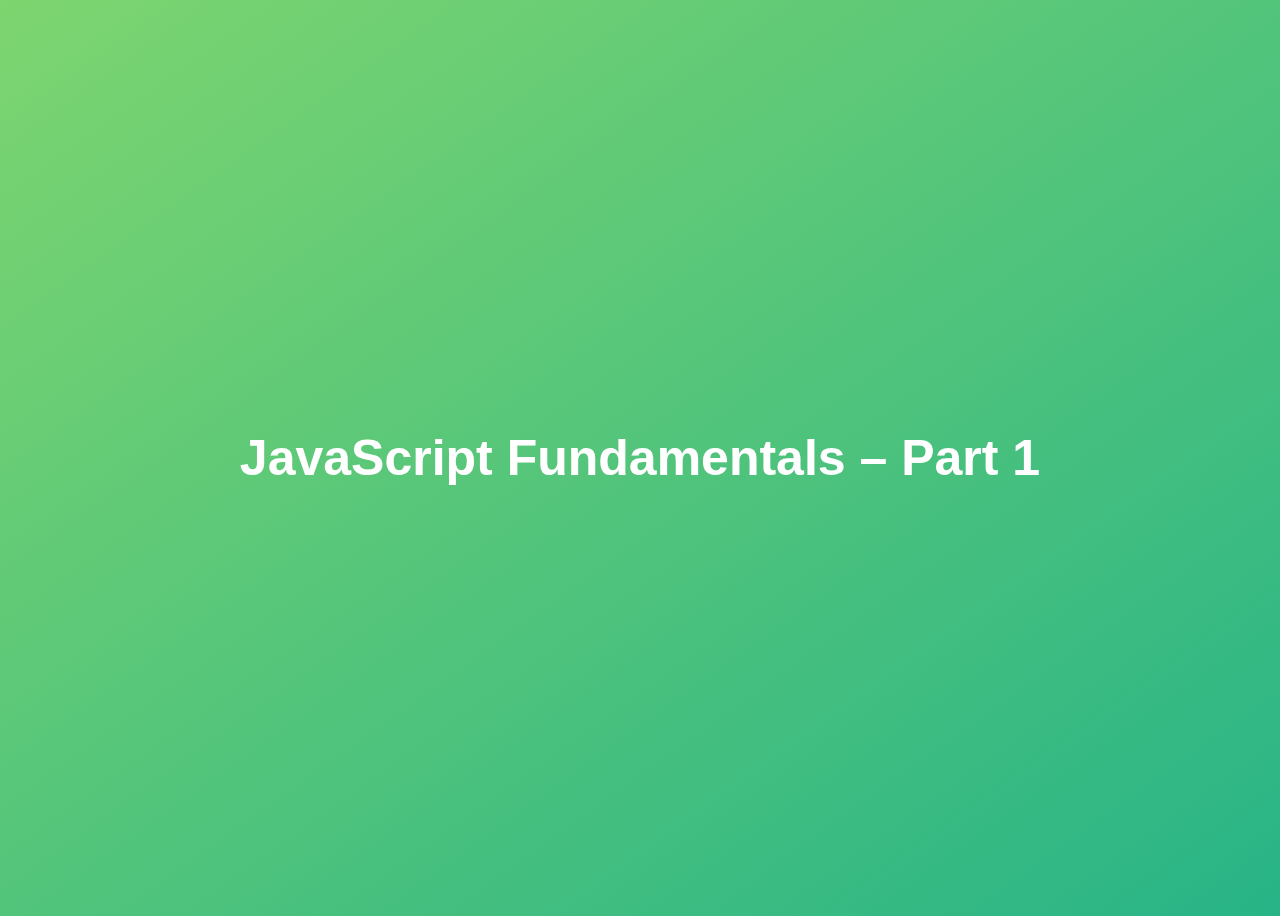
<file: 01-Fundamentals-Part-1/index.html>
<!DOCTYPE html>
<html lang="en">
  <head>
    <meta charset="UTF-8" />
    <meta name="viewport" content="width=device-width, initial-scale=1.0" />
    <meta http-equiv="X-UA-Compatible" content="ie=edge" />
    <title>JavaScript Fundamentals – Part 1</title>
    <style>
      body {
        height: 100vh;
        display: flex;
        align-items: center;
        background: linear-gradient(to top left, #28b487, #7dd56f);
      }
      h1 {
        font-family: sans-serif;
        font-size: 50px;
        line-height: 1.3;
        width: 100%;
        padding: 30px;
        text-align: center;
        color: white;
      }
    </style>

  </head>
  <body>
    <h1>JavaScript Fundamentals – Part 1</h1>

    <script src="script.js"></script>
  </body>
</html>
</file>
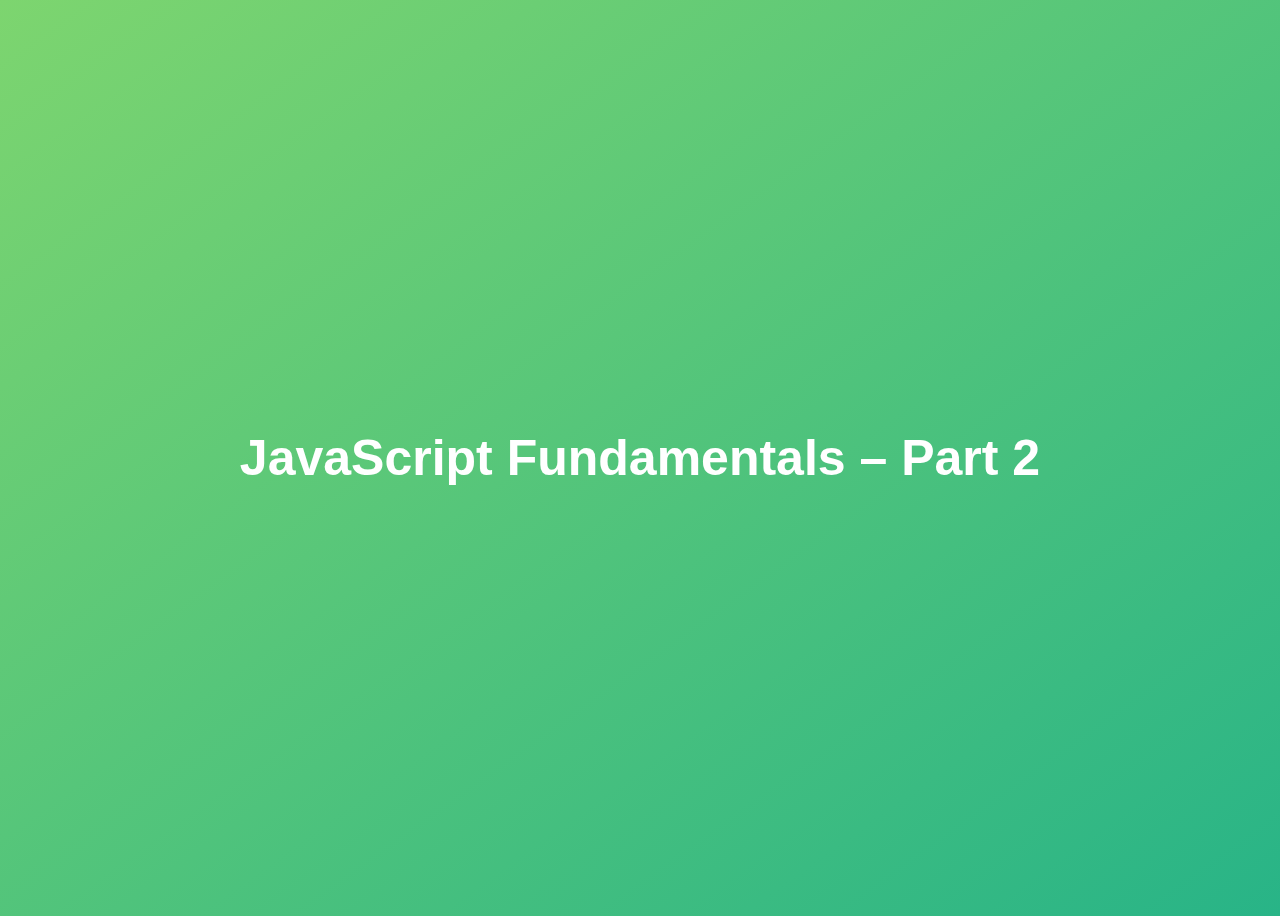
<file: 02-Fundamentals-Part-2/index.html>
<!DOCTYPE html>
<html lang="en">
  <head>
    <meta charset="UTF-8" />
    <meta name="viewport" content="width=device-width, initial-scale=1.0" />
    <meta http-equiv="X-UA-Compatible" content="ie=edge" />
    <title>JavaScript Fundamentals – Part 2</title>
    <style>
      body {
        height: 100vh;
        display: flex;
        align-items: center;
        background: linear-gradient(to top left, #28b487, #7dd56f);
      }
      h1 {
        font-family: sans-serif;
        font-size: 50px;
        line-height: 1.3;
        width: 100%;
        padding: 30px;
        text-align: center;
        color: white;
      }
    </style>
  </head>
  <body>
    <h1>JavaScript Fundamentals – Part 2</h1>
    <script src="script.js"></script>
  </body>
</html>
</file>
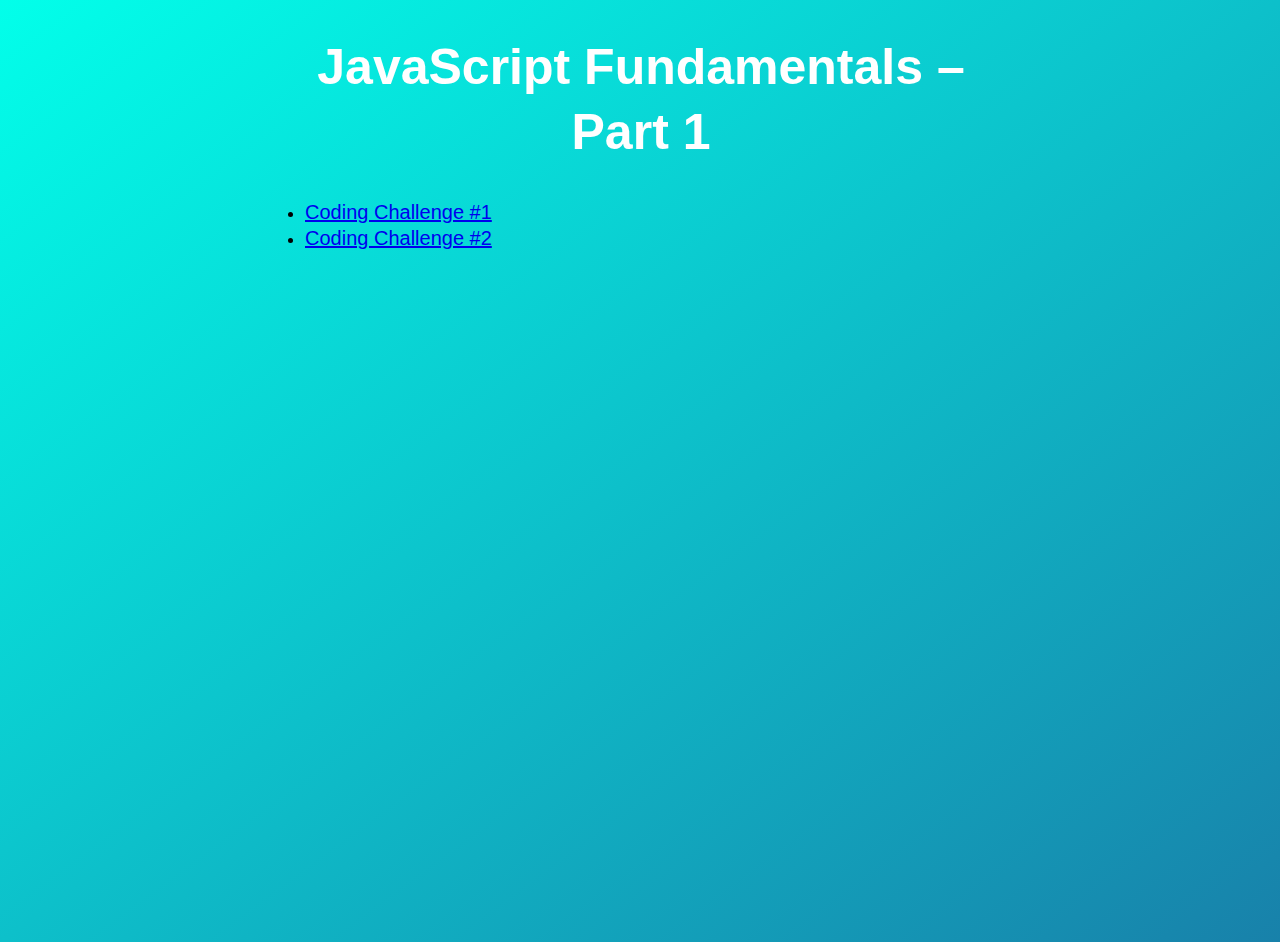
<file: Challenges/index.html>
<!DOCTYPE html>
<html lang="en">
  <head>
    <meta charset="UTF-8" />
    <meta name="viewport" content="width=device-width, initial-scale=1.0" />
    <meta http-equiv="X-UA-Compatible" content="ie=edge" />
    <title>JavaScript Fundamentals – Part 1</title>
    <style>
      body {
        height: 100vh;
        padding-left: 20%;
        padding-right: 20%;
        align-items: center;
        font-family:'Gill Sans', 'Gill Sans MT', Calibri, 'Trebuchet MS', sans-serif;
        background: linear-gradient(to top left, #1881aa, #02ffea);
      }
      h1 {
        font-family: sans-serif;
        font-size: 50px;
        line-height: 1.3;
        width: 100%;
        padding: 1px;
        text-align: center;
        color: white;
      }

      a {
        font-size: 20px;
        line-height: 1.3;
        width: 100%;
        padding: 1px;
        text-align: center;
      }
    </style>

  </head>
  <body>
    <h1>JavaScript Fundamentals – Part 1</h1>
    <ul>
      <li><a href="challenge1.html">Coding Challenge #1 </a></li>
      <li><a href="challenge2.html">Coding Challenge #2 </a></li>
    </ul>
    
  </body>
</html>
</file>
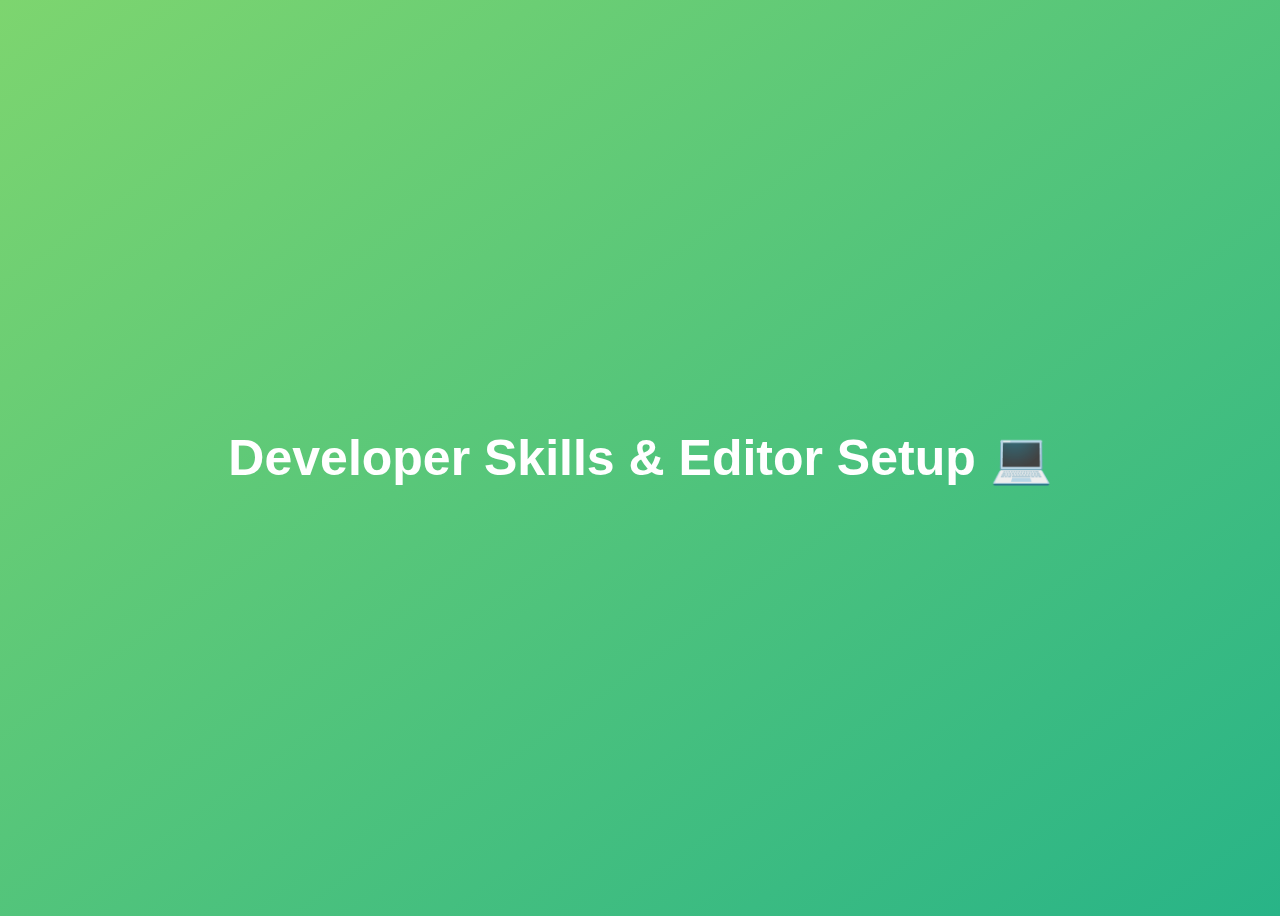
<file: Developer-Skills/index.html>
<!DOCTYPE html>
<html lang="en">
  <head>
    <meta charset="UTF-8" />
    <meta name="viewport" content="width=device-width, initial-scale=1.0" />
    <meta http-equiv="X-UA-Compatible" content="ie=edge" />
    <title>JavaScript Fundamentals – Part 1</title>
    <style>
      body {
        height: 100vh;
        display: flex;
        align-items: center;
        background: linear-gradient(to top left, #28b487, #7dd56f);
      }
      h1 {
        font-family: sans-serif;
        font-size: 50px;
        line-height: 1.3;
        width: 100%;
        padding: 30px;
        text-align: center;
        color: white;
      }
    </style>
  </head>
  <body>
    <h1>Developer Skills & Editor Setup 💻</h1>

    <script src="script.js"></script>
  </body>
</html>
</file>
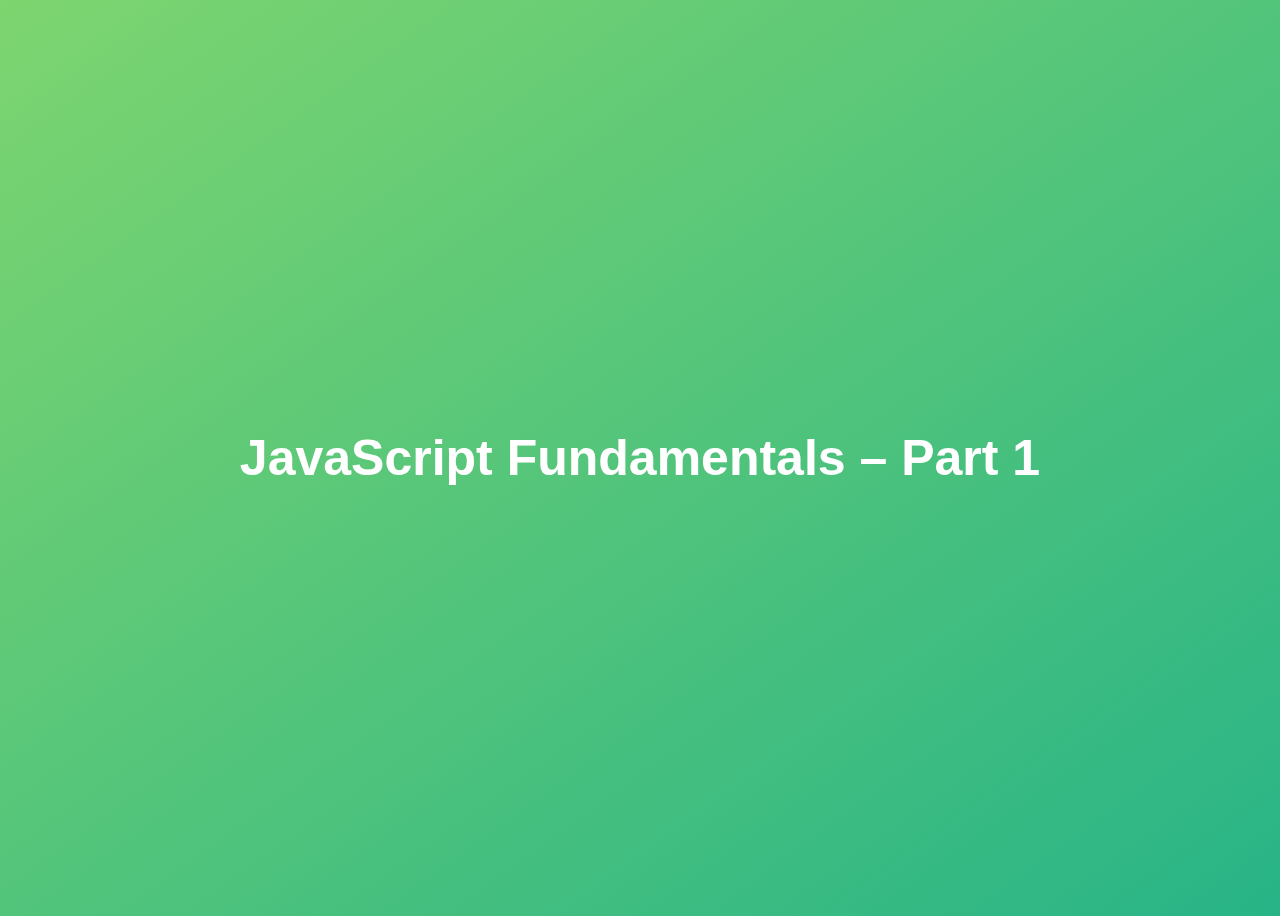
<file: complete-javascript-course-master/complete-javascript-course-master/01-Fundamentals-Part-1/final/index.html>
<!DOCTYPE html>
<html lang="en">
  <head>
    <meta charset="UTF-8" />
    <meta name="viewport" content="width=device-width, initial-scale=1.0" />
    <meta http-equiv="X-UA-Compatible" content="ie=edge" />
    <title>JavaScript Fundamentals – Part 1</title>
    <style>
      body {
        height: 100vh;
        display: flex;
        align-items: center;
        background: linear-gradient(to top left, #28b487, #7dd56f);
      }
      h1 {
        font-family: sans-serif;
        font-size: 50px;
        line-height: 1.3;
        width: 100%;
        padding: 30px;
        text-align: center;
        color: white;
      }
    </style>
  </head>
  <body>
    <h1>JavaScript Fundamentals – Part 1</h1>

    <script src="script.js"></script>
  </body>
</html>
</file>
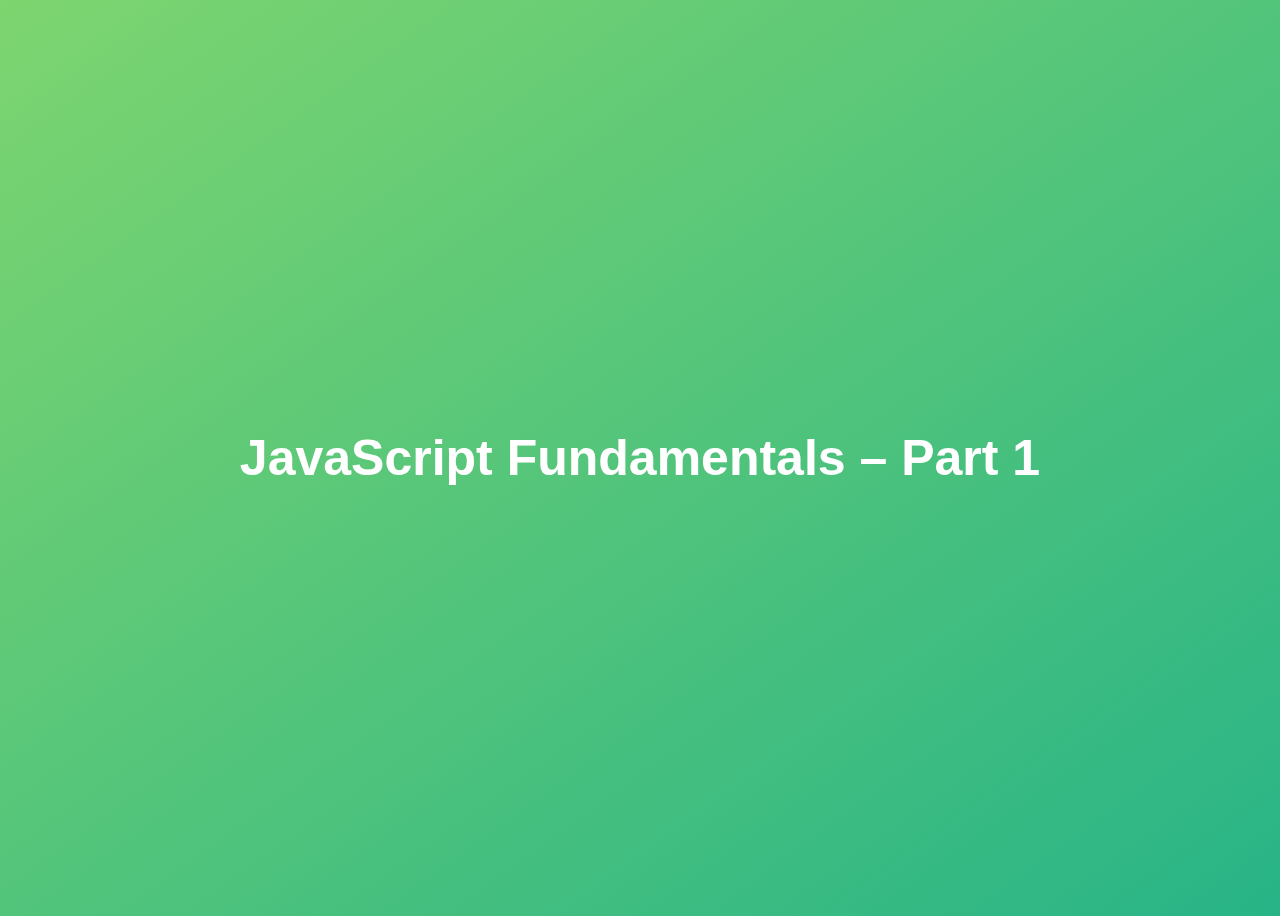
<file: complete-javascript-course-master/complete-javascript-course-master/01-Fundamentals-Part-1/starter/index.html>
<!DOCTYPE html>
<html lang="en">
  <head>
    <meta charset="UTF-8" />
    <meta name="viewport" content="width=device-width, initial-scale=1.0" />
    <meta http-equiv="X-UA-Compatible" content="ie=edge" />
    <title>JavaScript Fundamentals – Part 1</title>
    <style>
      body {
        height: 100vh;
        display: flex;
        align-items: center;
        background: linear-gradient(to top left, #28b487, #7dd56f);
      }
      h1 {
        font-family: sans-serif;
        font-size: 50px;
        line-height: 1.3;
        width: 100%;
        padding: 30px;
        text-align: center;
        color: white;
      }
    </style>
  </head>
  <body>
    <h1>JavaScript Fundamentals – Part 1</h1>
  </body>
</html>
</file>
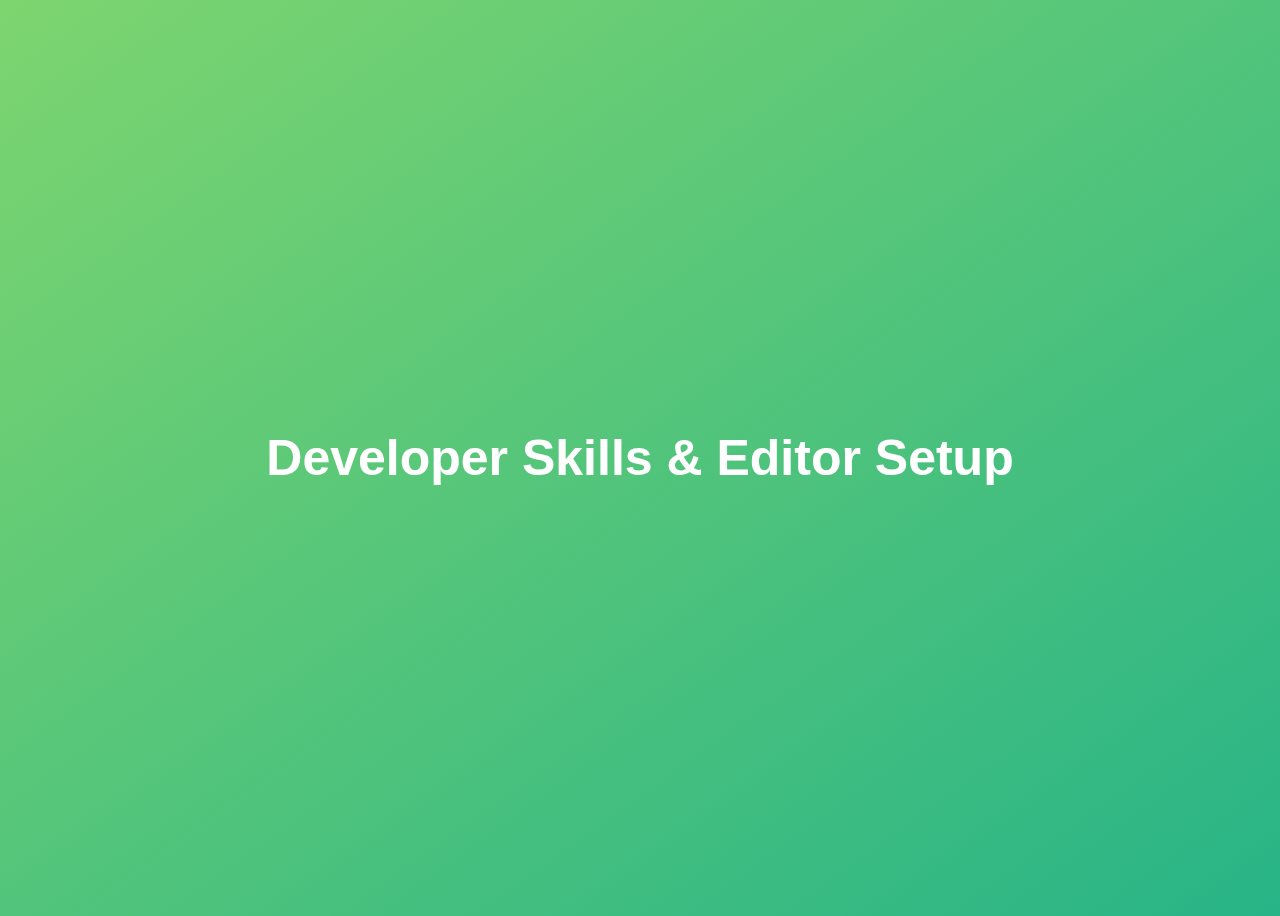
<file: complete-javascript-course-master/complete-javascript-course-master/03-Developer-Skills/final/index.html>
<!DOCTYPE html>
<html lang="en">
  <head>
    <meta charset="UTF-8" />
    <meta name="viewport" content="width=device-width, initial-scale=1.0" />
    <meta http-equiv="X-UA-Compatible" content="ie=edge" />
    <title>Developer Skills & Editor Setup</title>
    <style>
      body {
        height: 100vh;
        display: flex;
        align-items: center;
        background: linear-gradient(to top left, #28b487, #7dd56f);
      }
      h1 {
        font-family: sans-serif;
        font-size: 50px;
        line-height: 1.3;
        width: 100%;
        padding: 30px;
        text-align: center;
        color: white;
      }
    </style>
  </head>
  <body>
    <h1>Developer Skills & Editor Setup</h1>
    <script src="script.js"></script>
  </body>
</html>
</file>
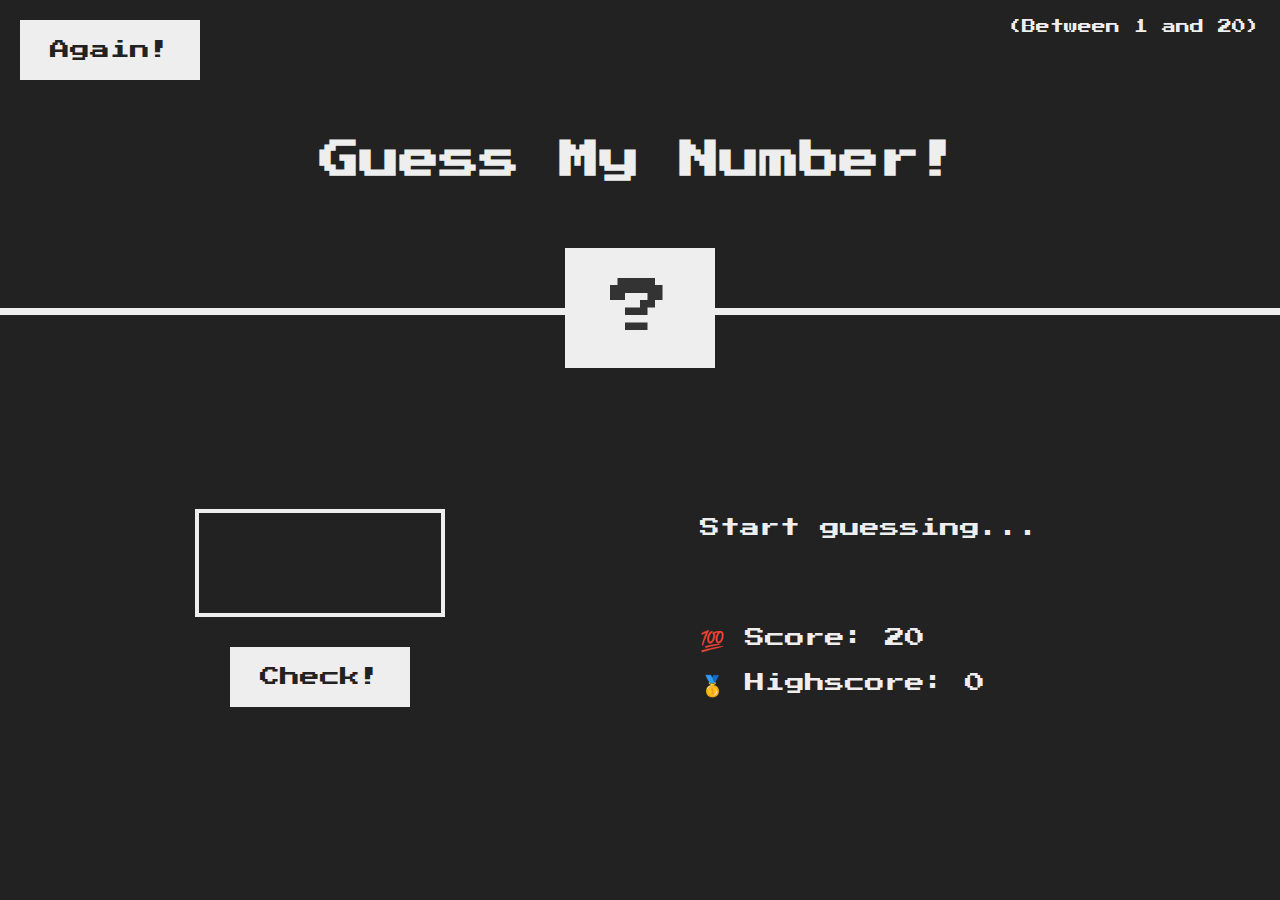
<file: complete-javascript-course-master/complete-javascript-course-master/05-Guess-My-Number/final/index.html>
<!DOCTYPE html>
<html lang="en">
  <head>
    <meta charset="UTF-8" />
    <meta name="viewport" content="width=device-width, initial-scale=1.0" />
    <meta http-equiv="X-UA-Compatible" content="ie=edge" />
    <link rel="stylesheet" href="style.css" />
    <title>Guess My Number!</title>
  </head>
  <body>
    <header>
      <h1>Guess My Number!</h1>
      <p class="between">(Between 1 and 20)</p>
      <button class="btn again">Again!</button>
      <div class="number">?</div>
    </header>
    <main>
      <section class="left">
        <input type="number" class="guess" />
        <button class="btn check">Check!</button>
      </section>
      <section class="right">
        <p class="message">Start guessing...</p>
        <p class="label-score">💯 Score: <span class="score">20</span></p>
        <p class="label-highscore">
          🥇 Highscore: <span class="highscore">0</span>
        </p>
      </section>
    </main>
    <script src="script.js"></script>
  </body>
</html>
</file>
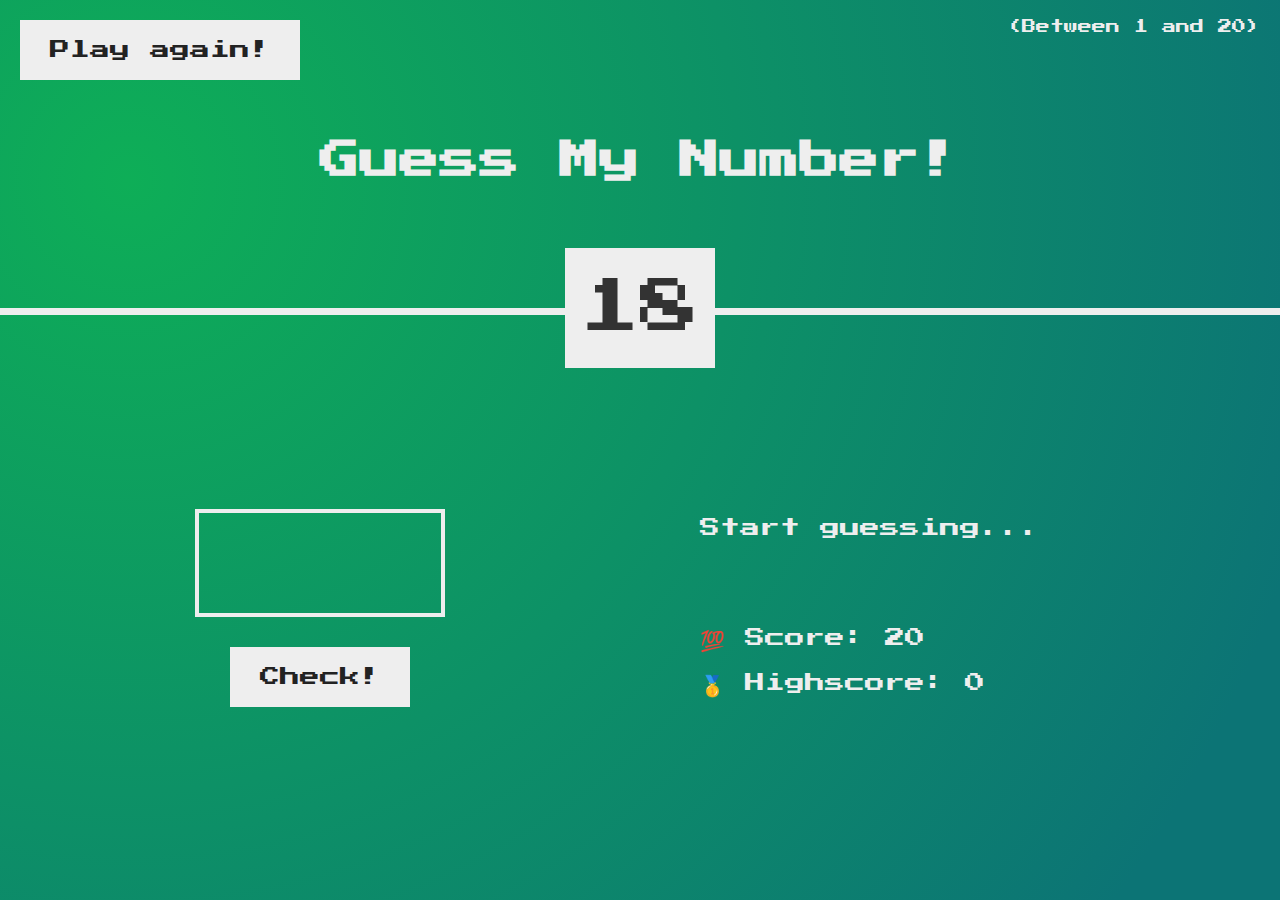
<file: complete-javascript-course-master/complete-javascript-course-master/05-Guess-My-Number/starter/index.html>
<!DOCTYPE html>
<html lang="en">
  <head>
    <meta charset="UTF-8" />
    <meta name="viewport" content="width=device-width, initial-scale=1.0" />
    <meta http-equiv="X-UA-Compatible" content="ie=edge" />
    <link rel="stylesheet" href="style.css" />
    <title>Guess My Number!</title>
  </head>
  <body>
    <header>
      <h1>Guess My Number!</h1>
      <p class="between">(Between 1 and 20)</p>
      <button class="btn again">Play again!</button>
      <div class="number">?</div>
    </header>
    <main>
      <section class="left">
        <input type="number" class="guess" />
        <button class="btn check">Check!</button>
      </section>
      <section class="right">
        <p class="message">Start guessing...</p>
        <p class="label-score">💯 Score: <span class="score">20</span></p>
        <p class="label-highscore">
          🥇 Highscore: <span class="highscore">0</span>
        </p>
      </section>
    </main>
    <script src="script.js"></script>
  </body>
</html>
</file>
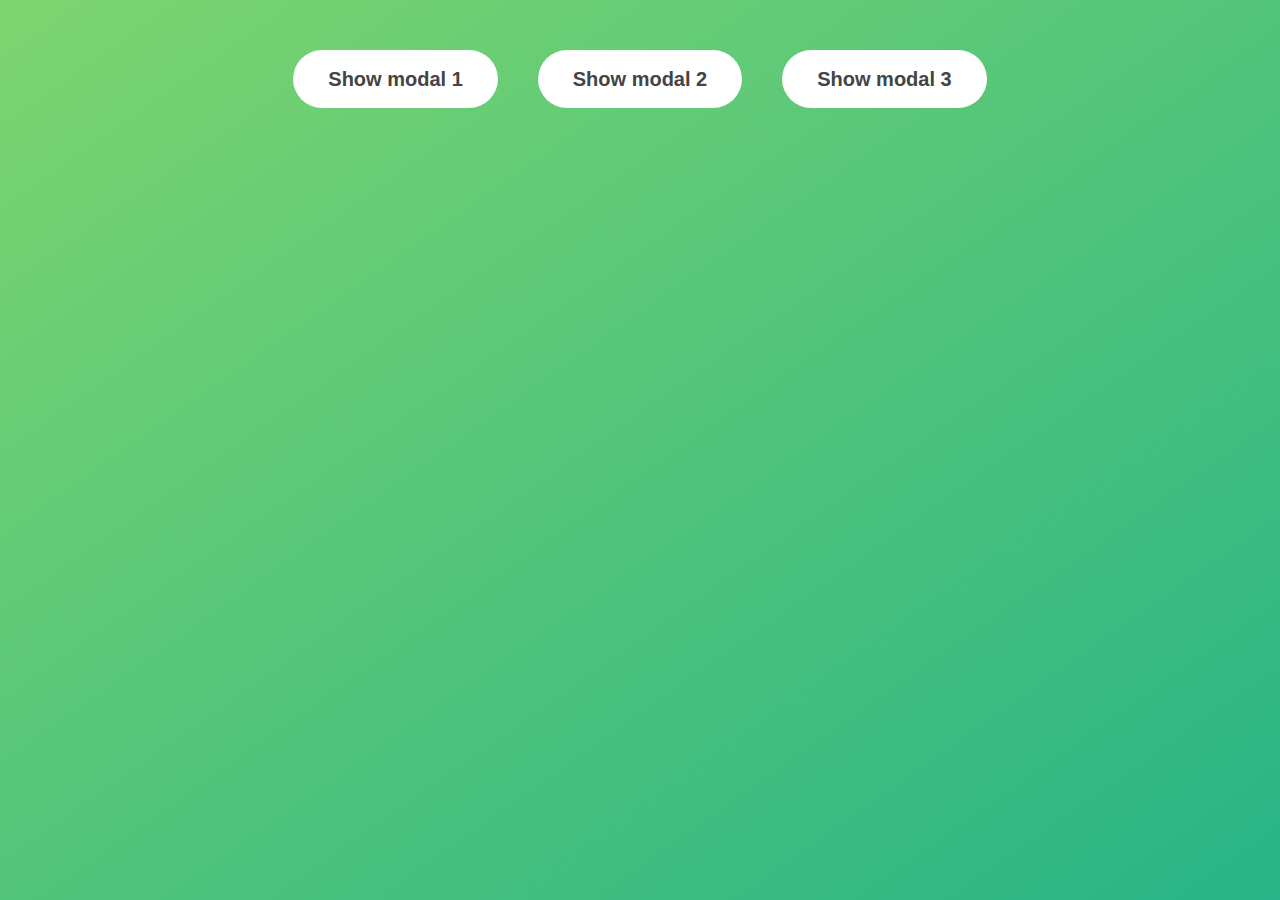
<file: complete-javascript-course-master/complete-javascript-course-master/06-Modal/final/index.html>
<!DOCTYPE html>
<html lang="en">
  <head>
    <meta charset="UTF-8" />
    <meta name="viewport" content="width=device-width, initial-scale=1.0" />
    <meta http-equiv="X-UA-Compatible" content="ie=edge" />
    <link rel="stylesheet" href="style.css" />
    <title>Modal window</title>
  </head>
  <body>
    <button class="show-modal">Show modal 1</button>
    <button class="show-modal">Show modal 2</button>
    <button class="show-modal">Show modal 3</button>

    <div class="modal hidden">
      <button class="close-modal">&times;</button>
      <h1>I'm a modal window 😍</h1>
      <p>
        Lorem ipsum dolor sit amet, consectetur adipisicing elit, sed do eiusmod
        tempor incididunt ut labore et dolore magna aliqua. Ut enim ad minim
        veniam, quis nostrud exercitation ullamco laboris nisi ut aliquip ex ea
        commodo consequat. Duis aute irure dolor in reprehenderit in voluptate
        velit esse cillum dolore eu fugiat nulla pariatur. Excepteur sint
        occaecat cupidatat non proident, sunt in culpa qui officia deserunt
        mollit anim id est laborum.
      </p>
    </div>
    <div class="overlay hidden"></div>

    <script src="script.js"></script>
  </body>
</html>
</file>
<file: complete-javascript-course-master/complete-javascript-course-master/05-Guess-My-Number/final/style.css>
@import url('https://fonts.googleapis.com/css?family=Press+Start+2P&display=swap');

* {
  margin: 0;
  padding: 0;
  box-sizing: inherit;
}

html {
  font-size: 62.5%;
  box-sizing: border-box;
}

body {
  font-family: 'Press Start 2P', sans-serif;
  color: #eee;
  background-color: #222;
  /* background-color: #60b347; */
}

/* LAYOUT */
header {
  position: relative;
  height: 35vh;
  border-bottom: 7px solid #eee;
}

main {
  height: 65vh;
  color: #eee;
  display: flex;
  align-items: center;
  justify-content: space-around;
}

.left {
  width: 52rem;
  display: flex;
  flex-direction: column;
  align-items: center;
}

.right {
  width: 52rem;
  font-size: 2rem;
}

/* ELEMENTS STYLE */
h1 {
  font-size: 4rem;
  text-align: center;
  position: absolute;
  width: 100%;
  top: 52%;
  left: 50%;
  transform: translate(-50%, -50%);
}

.number {
  background: #eee;
  color: #333;
  font-size: 6rem;
  width: 15rem;
  padding: 3rem 0rem;
  text-align: center;
  position: absolute;
  bottom: 0;
  left: 50%;
  transform: translate(-50%, 50%);
}

.between {
  font-size: 1.4rem;
  position: absolute;
  top: 2rem;
  right: 2rem;
}

.again {
  position: absolute;
  top: 2rem;
  left: 2rem;
}

.guess {
  background: none;
  border: 4px solid #eee;
  font-family: inherit;
  color: inherit;
  font-size: 5rem;
  padding: 2.5rem;
  width: 25rem;
  text-align: center;
  display: block;
  margin-bottom: 3rem;
}

.btn {
  border: none;
  background-color: #eee;
  color: #222;
  font-size: 2rem;
  font-family: inherit;
  padding: 2rem 3rem;
  cursor: pointer;
}

.btn:hover {
  background-color: #ccc;
}

.message {
  margin-bottom: 8rem;
  height: 3rem;
}

.label-score {
  margin-bottom: 2rem;
}
</file>
<file: complete-javascript-course-master/complete-javascript-course-master/05-Guess-My-Number/starter/style.css>
@import url('https://fonts.googleapis.com/css?family=Press+Start+2P&display=swap');

* {
  margin: 0;
  padding: 0;
  box-sizing: inherit;
}

html {
  font-size: 62.5%;
  box-sizing: border-box;
}

body {
  font-family: 'Press Start 2P', sans-serif;
  color: #eee;
  /* background-color: #b20041; */
  background-image: radial-gradient(
    circle farthest-corner at 10% 20%,
    rgba(14, 174, 87, 1) 0%,
    rgba(12, 116, 117, 1) 90%
  );
  /* background-color: #60b347; */
}

/* LAYOUT */
header {
  position: relative;
  height: 35vh;
  border-bottom: 7px solid #eee;
}

main {
  height: 65vh;
  color: #eee;
  display: flex;
  align-items: center;
  justify-content: space-around;
}

.left {
  width: 52rem;
  display: flex;
  flex-direction: column;
  align-items: center;
}

.right {
  width: 52rem;
  font-size: 2rem;
}

/* ELEMENTS STYLE */
h1 {
  font-size: 4rem;
  text-align: center;
  position: absolute;
  width: 100%;
  top: 52%;
  left: 50%;
  transform: translate(-50%, -50%);
}

.number {
  background: #eee;
  color: #333;
  font-size: 6rem;
  width: 15rem;
  padding: 3rem 0rem;
  text-align: center;
  position: absolute;
  bottom: 0;
  left: 50%;
  transform: translate(-50%, 50%);
}

.between {
  font-size: 1.4rem;
  position: absolute;
  top: 2rem;
  right: 2rem;
}

.again {
  position: absolute;
  top: 2rem;
  left: 2rem;
}

.guess {
  background: none;
  border: 4px solid #eee;
  font-family: inherit;
  color: inherit;
  font-size: 5rem;
  padding: 2.5rem;
  width: 25rem;
  text-align: center;
  display: block;
  margin-bottom: 3rem;
}

.btn {
  border: none;
  background-color: #eee;
  color: #222;
  font-size: 2rem;
  font-family: inherit;
  padding: 2rem 3rem;
  cursor: pointer;
}

.btn:hover {
  background-color: #ccc;
}

.message {
  margin-bottom: 8rem;
  height: 3rem;
}

.label-score {
  margin-bottom: 2rem;
}
</file>
<file: complete-javascript-course-master/complete-javascript-course-master/06-Modal/final/style.css>
* {
  margin: 0;
  padding: 0;
  box-sizing: inherit;
}

html {
  font-size: 62.5%;
  box-sizing: border-box;
}

body {
  font-family: sans-serif;
  color: #333;
  line-height: 1.5;
  height: 100vh;
  position: relative;
  display: flex;
  align-items: flex-start;
  justify-content: center;
  background: linear-gradient(to top left, #28b487, #7dd56f);
}

.show-modal {
  font-size: 2rem;
  font-weight: 600;
  padding: 1.75rem 3.5rem;
  margin: 5rem 2rem;
  border: none;
  background-color: #fff;
  color: #444;
  border-radius: 10rem;
  cursor: pointer;
}

.close-modal {
  position: absolute;
  top: 1.2rem;
  right: 2rem;
  font-size: 5rem;
  color: #333;
  cursor: pointer;
  border: none;
  background: none;
}

h1 {
  font-size: 2.5rem;
  margin-bottom: 2rem;
}

p {
  font-size: 1.8rem;
}

/* -------------------------- */
/* CLASSES TO MAKE MODAL WORK */
.hidden {
  display: none;
}

.modal {
  position: absolute;
  top: 50%;
  left: 50%;
  transform: translate(-50%, -50%);
  width: 70%;

  background-color: white;
  padding: 6rem;
  border-radius: 5px;
  box-shadow: 0 3rem 5rem rgba(0, 0, 0, 0.3);
  z-index: 10;
}

.overlay {
  position: absolute;
  top: 0;
  left: 0;
  width: 100%;
  height: 100%;
  background-color: rgba(0, 0, 0, 0.6);
  backdrop-filter: blur(3px);
  z-index: 5;
}
</file>
